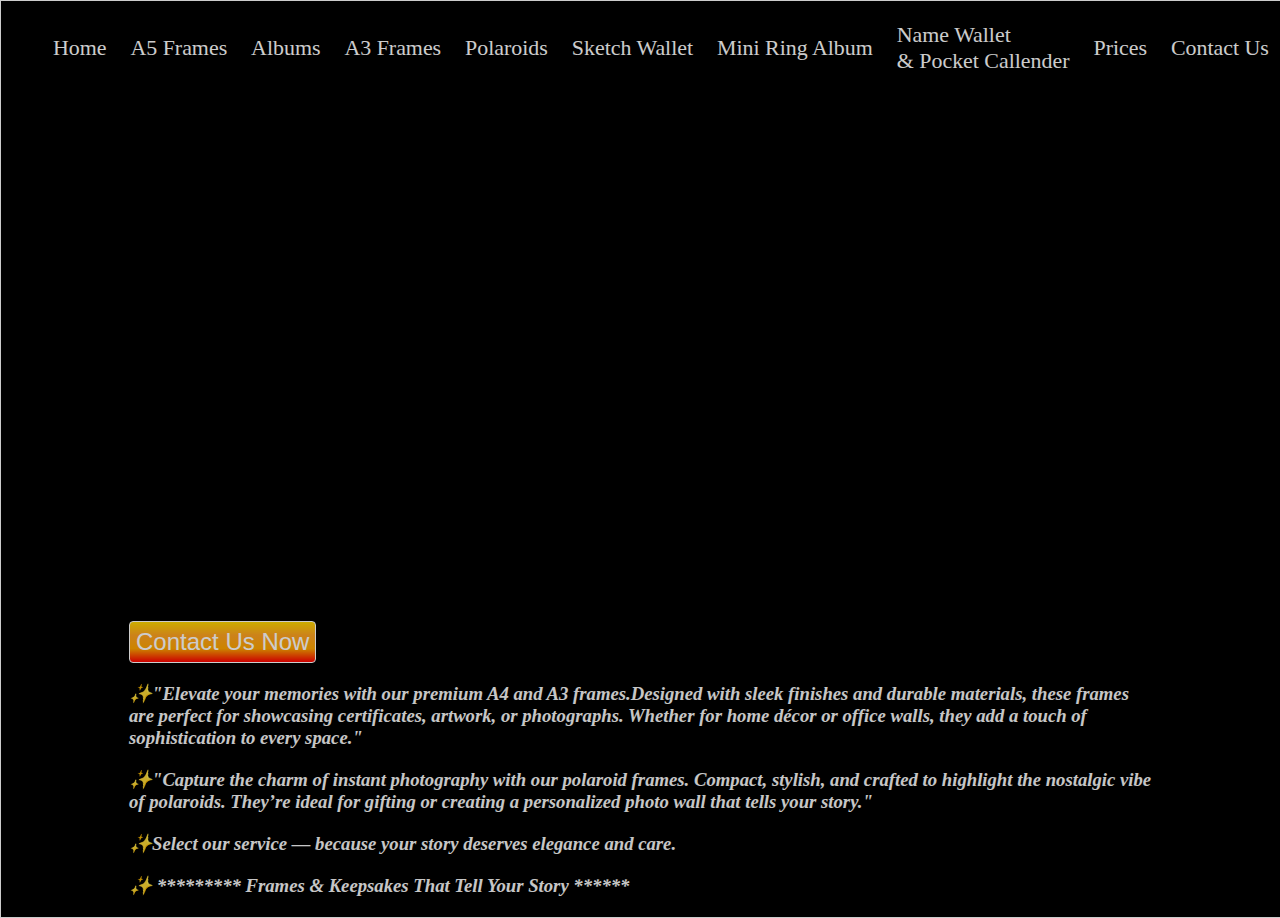
<file: index.html>
<!DOCTYPE html>
<html lang="en">
    <head>
        <title>Homepage</title>
<meta charset="UTF-8">
<meta name="viewport" content="width=device-width,initial-scale=1.0">
<meta name="mobile-web-app-capable" content="yes">
        <link rel="stylesheet" href="index.css">
         <script src="Homepage_Aleena.js" defer></script>
    </head>
    <body>
         <div id="Hero">
        <nav id="Top"> <button id="iconStart" onclick="ShowNow()">☰</button><ul id="UL"><li id="icon" onclick="CloseNow()">Close</li><li class="Menu"><a href="index.html" target="_blank"
>Home</a></li><li class="Menu"><a href="Aleena_website.html#A5" target="_blank">A5 Frames</a></li>
        <li class="Menu"><a href="Aleena_website.html#Albums" target="_blank">Albums</a></li>
        <li class="Menu"><a href="Aleena_website.html#A3" target="_blank">A3 Frames</a></li><li class="Menu">
        <a href="Aleena_website.html#Mini_fr" target="_blank">Polaroids</a></li><li class="Menu"><a href="Aleena_website.html#Sketch_Wal" target="_blank">Sketch Wallet</a></li><li class="Menu"><a>Mini Ring Album</a>
        </li><li><a href="Aleena_website.html#Mr_Pc" target="_blank">Name Wallet <br>& Pocket Callender</a></li><li class="Menu"><a href="Price_Tag.html" target="_blank">Prices</a></li><li class="Menu"><a href="contactpage.html" target="_blank">Contact Us</a></li></ul></nav>
        <div class="container">
       <h1>“Frames, Polaroids & Albums — Memories Made Timeless</h1>
       <h1>Memories, beautifully framed.</h1>
        <h1>Albums & Polaroids, made timeless</h1>
        <h1>Your story, in every size”</h1>
        <h1>Luxehampers</h1>
         <button class="contactbtn"><a href="contactpage.html">Contact Us Now</a></button>
        <div class="box">
         <h3>✨"Elevate your memories with our premium A4 and A3 frames.Designed with sleek finishes and durable materials, 
            these frames are perfect for showcasing certificates, artwork, or photographs.
            Whether for home décor or office walls, they add a touch of sophistication to every space."</h3>
        </div> 

         <div class="box">
         <h3>✨"Capture the charm of instant photography with our polaroid frames. Compact, stylish, and crafted to highlight the nostalgic vibe of polaroids. 
            They’re ideal for gifting or creating a personalized photo wall that tells your story."</h3>
        </div>

        <div class="box">
       <h3>✨Select our service — because your story deserves elegance and care.</h3>
        </div>
       
        <div class="box">
         <h3>✨ *********  Frames & Keepsakes That Tell Your Story  ******</h3>
        </div>
        </div>
        </div>
    </body>
</html>
</file>
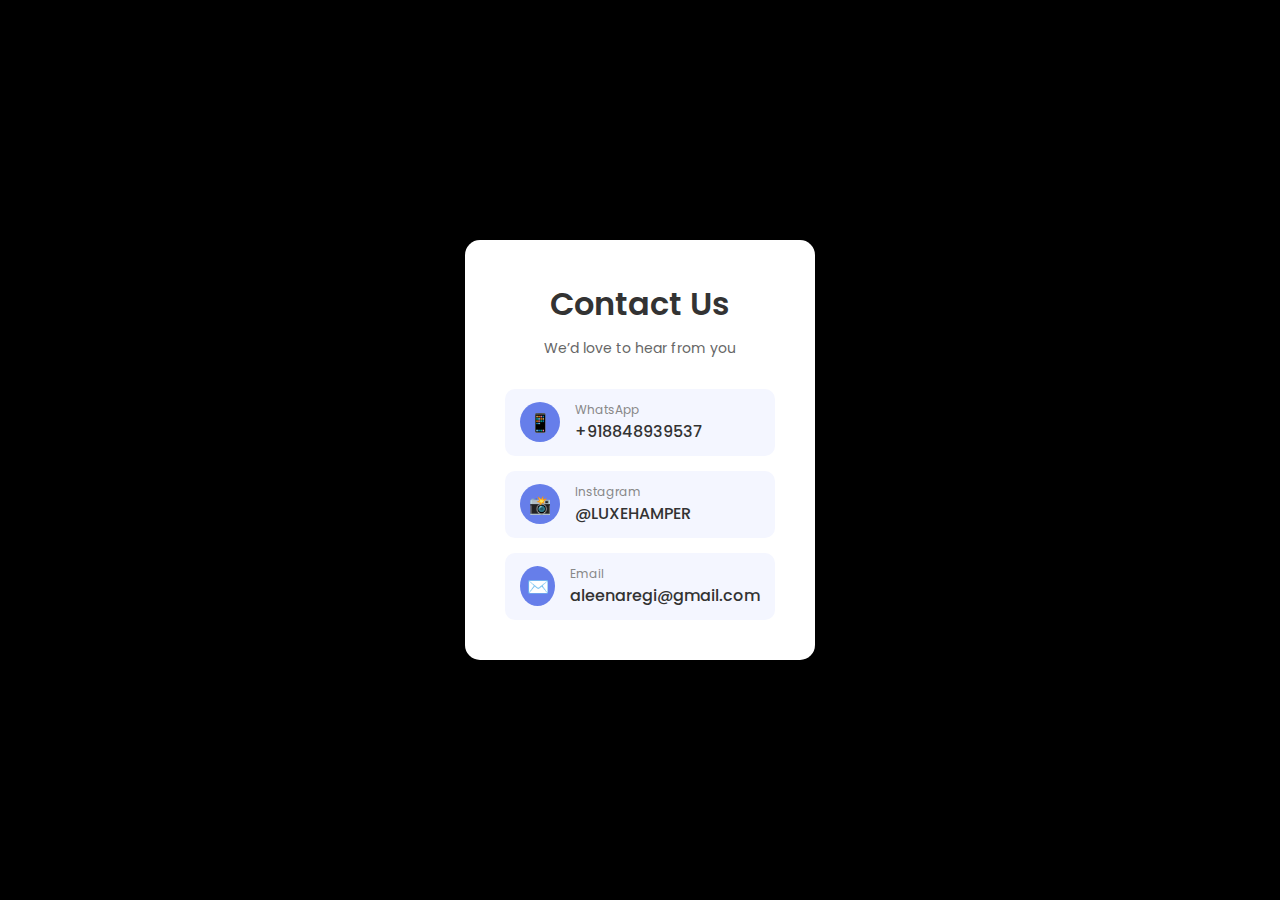
<file: contactpage.html>
<!DOCTYPE html>
<html lang="en">
<head>
    <meta charset="UTF-8">
    <title>Contact Us</title>
    <link href="https://fonts.googleapis.com/css2?family=Poppins:wght@300;400;600&display=swap" rel="stylesheet">
    <style>
        * {
            margin: 0;
            padding: 0;
            box-sizing: border-box;
            font-family: 'Poppins', sans-serif;
        }

        body {
            min-height: 100vh;
            display: flex;
            justify-content: center;
            align-items: center;
            background-color:black;
            width:100vw;
            overflow-x:hidden;
        }

        .contact-card {
            background: #fff;
            padding: 2.5rem;
            width: 21.87rem;
            border-radius: 0.937rem;
            box-shadow: 0 1.25rem 2.5rem rgba(0,0,0,0.2);
            text-align: center;
        }

        .contact-card h1 {
            margin-bottom: 0.625rem;
            font-weight: 600;
            color: #333;
        }

        .contact-card p {
            color: #666;
            margin-bottom: 1.87rem;
            font-size: 0.875rem;
        }

        .contact-info {
            display: flex;
            flex-direction: column;
            gap: 0.937rem;
        }

        .info-box {
            display: flex;
            align-items: center;
            padding: 0.75rem 0.937rem;
            border-radius: 0.625rem;
            background: #f4f6ff;
            transition: 0.3s;
        }

        .info-box:hover {
            background: #e3e7ff;
            transform: translateY(-3px);
        }

        .icon {
            width: 2.5rem;
            height: 2.5rem;
            background: #667eea;
            color: #fff;
            border-radius: 50%;
            display: flex;
            align-items: center;
            justify-content: center;
            font-size: 1.125rem;
            margin-right: 0.937rem;
        }

        .text {
            text-align: left;
        }

        .text span {
            display: block;
            font-size: 0.75rem;
            color: #888;
        }

        .text a {
            text-decoration: none;
            color: #333;
            font-weight: 500;
        }

        .text a:hover {
            color: #000000;
        }
    </style>
</head>
<body>

<div class="contact-card">
    <h1>Contact Us</h1>
    <p>We’d love to hear from you</p>

    <div class="contact-info">

        <div class="info-box">
            <div class="icon">📱</div>
            <div class="text">
                <span>WhatsApp</span>
                <a href="https://wa.me/911234567890">+918848939537</a>
            </div>
        </div>

        <div class="info-box">
            <div class="icon">📸</div>
            <div class="text">
                <span>Instagram</span>
                <a href="https://www.instagram.com/_luxehamper?utm_source=ig_web_button_share_sheet&igsh=ZDNlZDc0MzIxNw==" target="_blank">@LUXEHAMPER</a>
            </div>
        </div>

        <div class="info-box">
            <div class="icon">✉️</div>
            <div class="text">
                <span>Email</span>
                <a href="mailto:example@email.com">aleenaregi@gmail.com</a>
            </div>
        </div>

    </div>
</div>

</body>
</html>
</file>
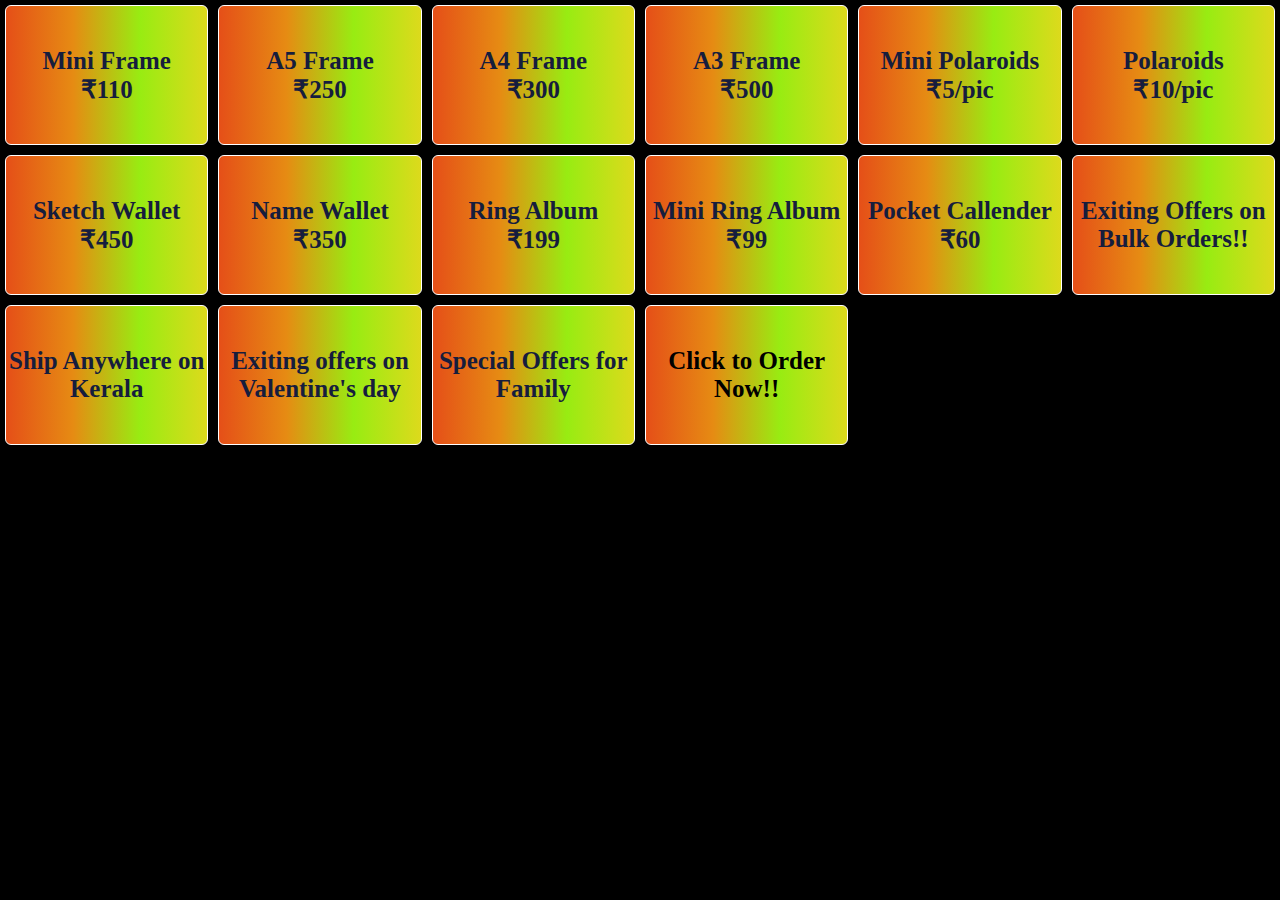
<file: Price_Tag.html>
<!DOCTYPE html>
<html>
    <head>
        <title>Price Table</title>
        <link rel="stylesheet" href="Price_Tag.css">
    </head>
    <body>
        <div id="price">
       <div class="item">Mini Frame<br>₹110</div>
        <div class="item">A5 Frame<br> ₹250</div>
         <div class="item">A4 Frame<br>₹300</div>
          <div class="item">A3 Frame<br>₹500</div>
           <div class="item">Mini Polaroids<br>₹5/pic</div>
            <div class="item">Polaroids<br>₹10/pic</div>
        <div class="item">Sketch Wallet<br>₹450</div>
         <div class="item">Name Wallet<br>₹350</div>
          <div class="item">Ring Album<br>₹199</div>
           <div class="item">Mini Ring Album<br>₹99</div>
            <div class="item">Pocket Callender<br>₹60</div>
            <div class="item">Exiting Offers on Bulk Orders!!</div>
        <div class="item">Ship Anywhere on Kerala</div>
         <div class="item">Exiting offers on Valentine's day</div>
          <div class="item">Special Offers for Family</div>
           <div class="item"><a href="contactpage.html" target="_blank">Click to Order Now!!</a></div>
        </div>
    </body>
</html>
</file>
<file: index.css>
html {
  scroll-behavior: smooth;
}

body{
background-color: black;
margin: 0px;
padding: 0px;
box-sizing: border-box;
color: rgb(248, 248, 248);
height: 100vh;
}

ul{ 
    display: flex;
    justify-content: space-around;
    align-items: center;
}


li{
    list-style: none;
    font-size: 1.37rem;
    border-radius: 0.25rem;
    padding: 0.312rem;
    display: block;
    color: rgb(246, 239, 239);
    transition: 0.2s ease-in;
    cursor: pointer;
}

#icon{
    display: none;
}

#iconStart{
    display: none;
}

li:hover{
    background-color: rgb(224, 28, 28);
    transform: scale(1.05);
}

#Hero {
  width: 100%;
  min-height: 100vh; 
  background:linear-gradient(rgba(0,0,0,0.3), rgba(0,0,0,0.3)), url('https://cdn.pixabay.com/photo/2023/02/20/09/08/flowers-7801751_1280.jpg');
  opacity: 0.8;
  background-position: center;
  background-repeat: no-repeat;
  background-size: cover; 
  border: 0.0625rem solid white;
}


.box{
    border-radius: 0.5rem;
    margin: 1.25rem auto;
    width: 80%;
    height: auto;
    transition: 0.2s ease-in;
}

.box:hover{
    font-size: 1rem;
}
.colorchange{
    font-size: 3.12rem;
    text-decoration: underline;
}



.container h1{
font-size: 2.5rem;
font-weight:bold;
margin-top: 4vh;
padding: 0.625rem;
color: gold;
}


.box h3{
    font-style: italic;
}

h1{
    opacity:0;
    transform: translateY(1.25rem);
    animation: slideUpFade 0.6s ease-out forwards;
    animation-delay: 1s;
}

@keyframes slideUpFade{
    20%{
        opacity: 0.2;
        transform:translateY(15px);
    }

    40%{
        opacity: 0.4;
        transform:translateY(10);
    }
    80%{
        opacity: 0.8;
        transform:translateY(5px);
    }

    100%{
        opacity: 1;
        transform:translateY(0);
    }
}


 .contactbtn{
    display: block;
    padding:0.375rem;
    background:linear-gradient(to top, red,orange,rgb(255, 163, 33),gold); 
    font-size: 1.5rem;
    color: white;
    border-radius: 0.25rem;
    margin: 0.62rem;
    margin-left: 10%;
    transition: 0.2s ease-in;
    border: 0.062rem solid white;
    cursor: pointer;
}

.contactbtn:hover{
    transform: scale(1.05);
    background-color: rgb(45, 45, 217);
}

a{
    text-decoration: none;
    color: white;
}

@media (max-width: 768px){
    #Hero {
  width: 100%;
  min-height: 100vh; 
  background:linear-gradient(rgba(0,0,0,0.3), rgba(0,0,0,0.3)), url('https://cdn.pixabay.com/photo/2023/02/20/09/08/flowers-7801751_1280.jpg');
  opacity: 0.8;
  background-position: center;
  background-repeat: no-repeat;
  background-size: cover; 
  display: flex;
  flex-direction: column;
  justify-content: space-around;
}
ul{
    display:none ;
}
  .contactbtn{
    display: block;
    padding:0.375rem;
    background:linear-gradient(to top, red,orange,rgb(255, 163, 33),gold); 
    font-size: 1.5rem;
    color: white;
    border-radius: 0.25rem;
    margin: 0.62rem;
    margin-left: 30vw;
    transition: 0.2s ease-in;
    border: 0.062rem solid white;
    cursor: pointer;
}


#iconStart{
display:block;
width:auto;
position: fixed;
top:0.625rem;
left:0.312rem;
background-color: orange;
padding: 0.0625rem 0.1875rem;
cursor: pointer;
border-radius: 0.125rem;
font-size: 1rem;
border: 0.0625rem solid wheat;
transition: 0.3 ease-in;
}

li{
    font-size: 16px;
}

.container h1{
font-size: 1.37rem;
text-align: center;
margin-top: 2.5rem;
font-style: normal;
font-weight: bold;
color: gold;
}

.box h3{
    font-size: 1rem;
    font-style: italic;
}
}

#iconStart:hover{
    background-color: brown;
    transform: scale(1.05);

}
</file>
<file: Price_Tag.css>
body{
    background-color: black;
    margin: 0px;
    padding: 0px;
}

#price{
  display: grid;
  grid-template-columns: repeat(auto-fit, minmax(12rem, 1fr));
  grid-template-rows: repeat(5, minmax(8.75rem, auto));
  gap:0.625rem;
  padding: 0.321rem 0.312rem;
}

.item{
    border:0.0625rem solid white;
    border-radius: 0.375rem;
    background:linear-gradient(to right, rgb(229, 79, 24),rgb(230, 139, 19),rgb(152, 236, 18),rgb(221, 218, 28));
    text-align: center;
    color: rgb(22, 29, 61);
    display: flex;
    justify-content: space-evenly;
    align-items: center;
    font-size: 1.562rem;
    font-weight: bold;
    transition: 0.3s ease;
}

.item:hover{
    background-color: rgba(234, 142, 105, 0.993);
    transform: scale(1.05);
}

a{
    text-decoration: none;
    color: black;
    display: block;
}
</file>
